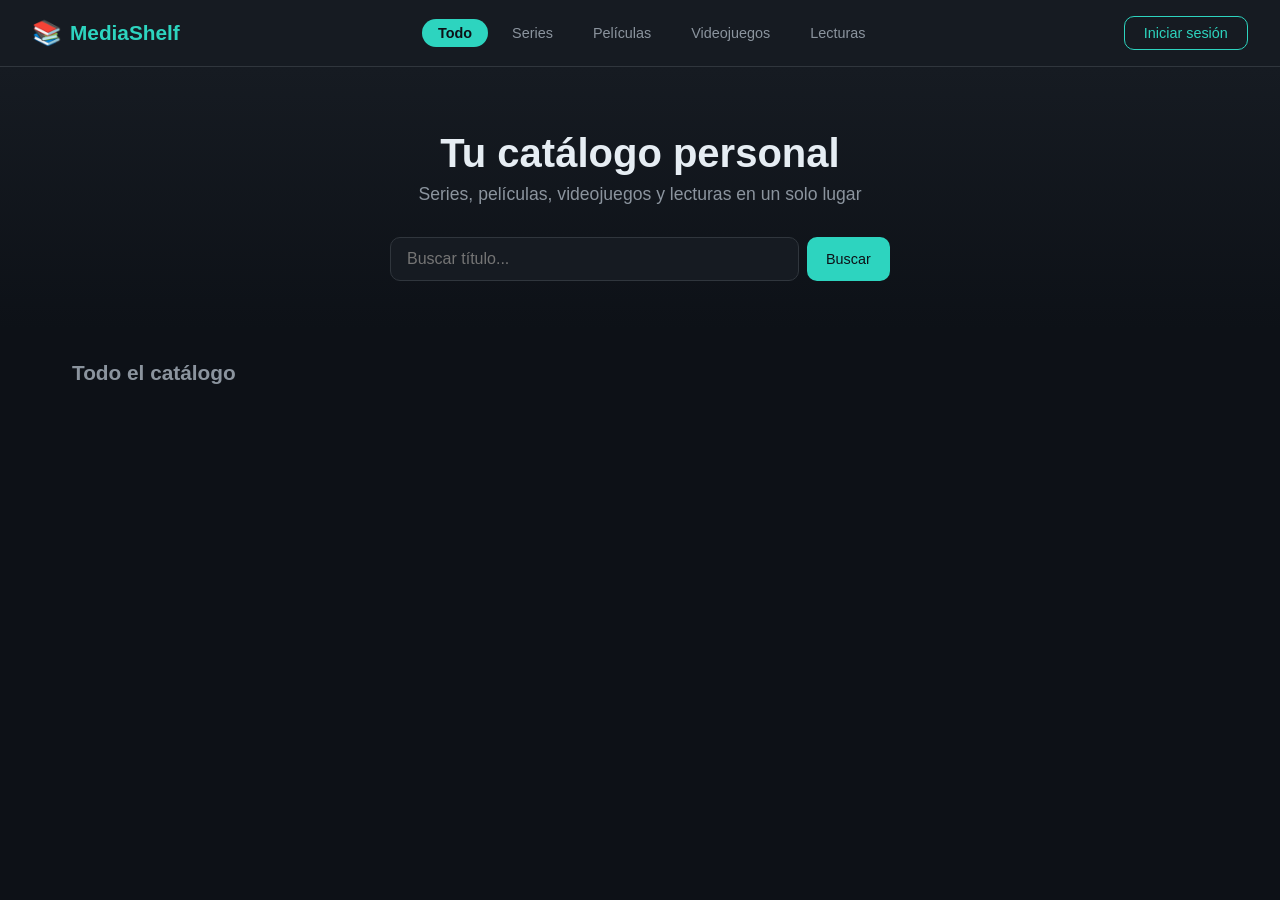
<file: frontend/index.html>
<!DOCTYPE html>
<html lang="es">
<head>
    <meta charset="UTF-8">
    <meta name="viewport" content="width=device-width, initial-scale=1.0">
    <title>MediaShelf</title>
    <link rel="stylesheet" href="css/styles.css">
</head>
<body>

    <!-- NAVBAR -->
    <nav class="navbar">
        <div class="navbar__logo">
            <span class="logo__icon">📚</span>
            <span class="logo__text">MediaShelf</span>
        </div>
        <ul class="navbar__categories">
            <li class="category__item active" data-category="">Todo</li>
            <li class="category__item" data-category="1">Series</li>
            <li class="category__item" data-category="2">Películas</li>
            <li class="category__item" data-category="3">Videojuegos</li>
            <li class="category__item" data-category="4">Lecturas</li>
        </ul>
        <div class="navbar__auth">
            <button class="btn btn--outline" id="btn-mi-lista" style="display:none">Mi Lista</button>
            <button class="btn btn--outline" id="btn-perfil" style="display:none">Mi Perfil</button>
            <button class="btn btn--outline" id="btn-login">Iniciar sesión</button>
            <button class="btn btn--primary hidden" id="btn-logout">Cerrar sesión</button>
        </div>
    </nav>

    <!-- HERO / BUSCADOR -->
    <section class="hero">
        <h1 class="hero__title">Tu catálogo personal</h1>
        <p class="hero__subtitle">Series, películas, videojuegos y lecturas en un solo lugar</p>
        <div class="hero__search">
            <input 
                type="text" 
                id="search-input" 
                class="search__input" 
                placeholder="Buscar título..."
            />
            <button class="btn btn--primary" id="btn-search">Buscar</button>
        </div>
    </section>
    <!-- RESULTADOS DE BÚSQUEDA -->
<section class="search-results hidden" id="search-results">
    <h2 class="section__title">Resultados de búsqueda</h2>
    
    <!-- FILTROS DE LECTURAS (Solo visibles si hay resultados) -->
    <!-- Nota: Le damos un ID para poder ocultarlo/mostrarlo desde JS si es necesario -->
    <div id="reading-filters" style="margin-bottom:1rem; display:flex; gap:0.5rem; flex-wrap: wrap;">
        <button class="btn btn--outline" onclick="filterResults('all')" style="font-size:0.8rem; padding:0.4rem 0.8rem;">Todos</button>
        <button class="btn btn--outline" onclick="filterResults('comic_vine')" style="font-size:0.8rem; padding:0.4rem 0.8rem; border-color:#ff6b35; color:#ff6b35;">🦇 Cómics</button>
        <button class="btn btn--outline" onclick="filterResults('jikan')" style="font-size:0.8rem; padding:0.4rem 0.8rem; border-color:#9b59b6; color:#9b59b6;">🇯 Manga</button>
        <button class="btn btn--outline" onclick="filterResults('google_books')" style="font-size:0.8rem; padding:0.4rem 0.8rem; border-color:#3498db; color:#3498db;">📚 Libros</button>
    </div>

    <div class="grid" id="search-grid"></div>
</section>

    <!-- CATÁLOGO PRINCIPAL -->
    <main class="main" id="main-section">
        <h2 class="section__title" id="catalog-title">Todo el catálogo</h2>
        <div class="grid" id="catalog-grid">
        </div>
        <p class="empty-message hidden" id="empty-message">
            No hay títulos en esta categoría todavía.
        </p>
    </main>

    <!-- MI LISTA (oculto por defecto) -->
    <section class="hidden" id="mi-lista-section">
        <div class="main">
            <div style="display:flex;align-items:center;gap:1rem;margin-bottom:1.5rem">
                <h2 class="section__title" style="margin-bottom:0">Mi Lista</h2>
                <button class="btn btn--outline" id="btn-volver" style="font-size:0.85rem">← Volver</button>
            </div>
            <div class="grid" id="mi-lista-grid"></div>
            <p class="empty-message hidden" id="mi-lista-empty">
                No tienes títulos en tu lista todavía.
            </p>
        </div>
    </section>

    <!-- PERFIL -->
    <section class="hidden" id="perfil-section">
        <div class="main">
            <div style="display:flex;align-items:center;gap:1rem;margin-bottom:1.5rem">
                <h2 class="section__title" style="margin-bottom:0">Mi Perfil</h2>
                <button class="btn btn--outline" id="btn-volver-perfil" style="font-size:0.85rem">← Volver</button>
            </div>

            <!-- STATS GENERALES -->
            <div style="display:grid;grid-template-columns:repeat(auto-fill,minmax(160px,1fr));gap:1rem;margin-bottom:2rem" id="stats-cards"></div>

            <!-- POR CATEGORÍA -->
            <div style="background:var(--color-surface);border:1px solid var(--color-border);border-radius:var(--radius);padding:1.5rem;margin-bottom:1.5rem">
                <h3 style="color:var(--color-primary);margin-bottom:1rem;font-size:1rem">Por categoría</h3>
                <div id="stats-categorias" style="display:flex;flex-direction:column;gap:0.75rem"></div>
            </div>

            <!-- POR ESTADO -->
            <div style="background:var(--color-surface);border:1px solid var(--color-border);border-radius:var(--radius);padding:1.5rem;margin-bottom:1.5rem">
                <h3 style="color:var(--color-primary);margin-bottom:1rem;font-size:1rem">Por estado</h3>
                <div id="stats-estados" style="display:flex;flex-direction:column;gap:0.75rem"></div>
            </div>

            <!-- TOP CALIFICADOS -->
            <div style="background:var(--color-surface);border:1px solid var(--color-border);border-radius:var(--radius);padding:1.5rem">
                <h3 style="color:var(--color-primary);margin-bottom:1rem;font-size:1rem">Mejor calificados por ti</h3>
                <div class="grid" id="stats-top"></div>
                <p class="empty-message hidden" id="stats-top-empty">No tienes títulos calificados aún</p>
            </div>
        </div>
    </section>

    <!-- MODAL DETALLE -->
    <div class="modal hidden" id="modal">
        <div class="modal__overlay" id="modal-overlay"></div>
        <div class="modal__content">
            <button class="modal__close" id="modal-close">✕</button>
            <div class="modal__body" id="modal-body">
            </div>
        </div>
    </div>

    <!-- MODAL LOGIN -->
    <div class="modal hidden" id="modal-login">
        <div class="modal__overlay" id="login-overlay"></div>
        <div class="modal__content modal__content--small">
            <button class="modal__close" id="login-close">✕</button>
            
            <!-- TABS -->
            <div style="display:flex;gap:0;margin-bottom:1.5rem;border-bottom:1px solid var(--color-border)">
                <button id="tab-login" style="flex:1;padding:0.75rem;background:none;border:none;color:var(--color-primary);font-weight:700;cursor:pointer;border-bottom:2px solid var(--color-primary)">
                    Iniciar sesión
                </button>
                <button id="tab-register" style="flex:1;padding:0.75rem;background:none;border:none;color:var(--color-text-muted);cursor:pointer;border-bottom:2px solid transparent">
                    Registrarse
                </button>
            </div>

            <!-- FORM LOGIN -->
            <div id="form-login">
                <div class="form__group">
                    <input type="text" id="input-username" class="form__input" placeholder="Usuario"/>
                </div>
                <div class="form__group">
                    <input type="password" id="input-password" class="form__input" placeholder="Contraseña"/>
                </div>
                <button class="btn btn--primary btn--full" id="btn-submit-login">Entrar</button>
                <p class="form__error hidden" id="login-error">Credenciales incorrectas</p>
            </div>

            <!-- FORM REGISTRO -->
            <div id="form-register" class="hidden">
                <div class="form__group">
                    <input type="text" id="reg-username" class="form__input" placeholder="Usuario"/>
                </div>
                <div class="form__group">
                    <input type="password" id="reg-password" class="form__input" placeholder="Contraseña"/>
                </div>
                <div class="form__group">
                    <input type="password" id="reg-password2" class="form__input" placeholder="Confirmar contraseña"/>
                </div>
                <button class="btn btn--primary btn--full" id="btn-submit-register">Crear cuenta</button>
                <p class="form__error hidden" id="register-error"></p>
                <p class="hidden" id="register-success" style="color:var(--color-primary);text-align:center;margin-top:0.5rem;font-size:0.9rem">
                    ✅ Cuenta creada. Ahora inicia sesión.
                </p>
            </div>
        </div>
    </div>

    <script src="js/main.js"></script>
</body>
</html>
</file>
<file: frontend/css/styles.css>
/* ===== VARIABLES ===== */
:root {
    --color-bg: #0d1117;
    --color-surface: #161b22;
    --color-border: #30363d;
    --color-primary: #2dd4bf;
    --color-primary-dark: #14b8a6;
    --color-text: #e6edf3;
    --color-text-muted: #8b949e;
    --color-danger: #f85149;
    --radius: 10px;
    --shadow: 0 4px 20px rgba(0,0,0,0.3);
}

/* ===== RESET ===== */
*, *::before, *::after {
    margin: 0;
    padding: 0;
    box-sizing: border-box;
}

body {
    font-family: 'Segoe UI', sans-serif;
    background-color: var(--color-bg);
    color: var(--color-text);
    min-height: 100vh;
}

.hidden {
    display: none !important;
}

/* ===== NAVBAR ===== */
.navbar {
    display: flex;
    align-items: center;
    justify-content: space-between;
    padding: 1rem 2rem;
    background-color: var(--color-surface);
    border-bottom: 1px solid var(--color-border);
    position: sticky;
    top: 0;
    z-index: 100;
}

.navbar__logo {
    display: flex;
    align-items: center;
    gap: 0.5rem;
}

.logo__icon {
    font-size: 1.5rem;
}

.logo__text {
    font-size: 1.3rem;
    font-weight: 700;
    color: var(--color-primary);
}

.navbar__categories {
    display: flex;
    list-style: none;
    gap: 0.5rem;
}

.category__item {
    padding: 0.4rem 1rem;
    border-radius: 20px;
    cursor: pointer;
    font-size: 0.9rem;
    color: var(--color-text-muted);
    transition: all 0.2s;
}

.category__item:hover {
    color: var(--color-text);
    background-color: var(--color-border);
}

.category__item.active {
    background-color: var(--color-primary);
    color: #0d1117;
    font-weight: 600;
}

.navbar__auth {
    display: flex;
    gap: 0.5rem;
}

/* ===== BOTONES ===== */
.btn {
    padding: 0.5rem 1.2rem;
    border: none;
    border-radius: var(--radius);
    cursor: pointer;
    font-size: 0.9rem;
    font-weight: 500;
    transition: all 0.2s;
}

.btn--primary {
    background-color: var(--color-primary);
    color: #0d1117;
}

.btn--primary:hover {
    background-color: var(--color-primary-dark);
}

.btn--outline {
    background-color: transparent;
    border: 1px solid var(--color-primary);
    color: var(--color-primary);
}

.btn--outline:hover {
    background-color: var(--color-primary);
    color: #0d1117;
}

.btn--full {
    width: 100%;
    padding: 0.75rem;
    margin-top: 0.5rem;
}

/* ===== HERO ===== */
.hero {
    text-align: center;
    padding: 4rem 2rem 3rem;
    background: linear-gradient(180deg, var(--color-surface) 0%, var(--color-bg) 100%);
}

.hero__title {
    font-size: 2.5rem;
    font-weight: 700;
    margin-bottom: 0.5rem;
}

.hero__title span {
    color: var(--color-primary);
}

.hero__subtitle {
    color: var(--color-text-muted);
    margin-bottom: 2rem;
    font-size: 1.1rem;
}

.hero__search {
    display: flex;
    gap: 0.5rem;
    max-width: 500px;
    margin: 0 auto;
}

.search__input {
    flex: 1;
    padding: 0.75rem 1rem;
    border-radius: var(--radius);
    border: 1px solid var(--color-border);
    background-color: var(--color-surface);
    color: var(--color-text);
    font-size: 1rem;
    outline: none;
    transition: border 0.2s;
}

.search__input:focus {
    border-color: var(--color-primary);
}

/* ===== GRID ===== */
.main {
    padding: 2rem;
    max-width: 1200px;
    margin: 0 auto;
}

.section__title {
    font-size: 1.3rem;
    font-weight: 600;
    margin-bottom: 1.5rem;
    color: var(--color-text-muted);
}

.search-results {
    padding: 1rem 2rem;
    max-width: 1200px;
    margin: 0 auto;
}

.grid {
    display: grid;
    grid-template-columns: repeat(auto-fill, minmax(180px, 1fr));
    gap: 1.5rem;
}

/* ===== CARD ===== */
.card {
    background-color: var(--color-surface);
    border: 1px solid var(--color-border);
    border-radius: var(--radius);
    overflow: hidden;
    cursor: pointer;
    transition: transform 0.2s, box-shadow 0.2s;
}

.card:hover {
    transform: translateY(-4px);
    box-shadow: var(--shadow);
    border-color: var(--color-primary);
}

.card__cover {
    width: 100%;
    aspect-ratio: 2/3;
    object-fit: cover;
    background-color: var(--color-border);
}

.card__cover--placeholder {
    width: 100%;
    aspect-ratio: 2/3;
    background-color: var(--color-border);
    display: flex;
    align-items: center;
    justify-content: center;
    font-size: 3rem;
}

.card__info {
    padding: 0.75rem;
}

.card__title {
    font-size: 0.9rem;
    font-weight: 600;
    margin-bottom: 0.3rem;
    white-space: nowrap;
    overflow: hidden;
    text-overflow: ellipsis;
}

.card__year {
    font-size: 0.8rem;
    color: var(--color-text-muted);
    margin-bottom: 0.4rem;
}

.card__rating {
    font-size: 0.85rem;
    color: var(--color-primary);
    font-weight: 600;
}

.card__status {
    font-size: 0.75rem;
    color: var(--color-text-muted);
    margin-top: 0.2rem;
}

/* ===== MODAL ===== */
.modal {
    position: fixed;
    inset: 0;
    z-index: 200;
    display: flex;
    align-items: center;
    justify-content: center;
}

.modal__overlay {
    position: absolute;
    inset: 0;
    background-color: rgba(0,0,0,0.7);
}

.modal__content {
    position: relative;
    z-index: 201;
    background-color: var(--color-surface);
    border: 1px solid var(--color-border);
    border-radius: var(--radius);
    padding: 2rem;
    width: 90%;
    max-width: 500px;
    max-height: 90vh;
    overflow-y: auto;
}

.modal__content--small {
    max-width: 360px;
}

.modal__close {
    position: absolute;
    top: 1rem;
    right: 1rem;
    background: none;
    border: none;
    color: var(--color-text-muted);
    font-size: 1.2rem;
    cursor: pointer;
}

.modal__title {
    font-size: 1.3rem;
    font-weight: 700;
    margin-bottom: 1.5rem;
    color: var(--color-primary);
}

/* ===== FORM ===== */
.form__group {
    margin-bottom: 1rem;
}

.form__input {
    width: 100%;
    padding: 0.75rem;
    border-radius: var(--radius);
    border: 1px solid var(--color-border);
    background-color: var(--color-bg);
    color: var(--color-text);
    font-size: 0.95rem;
    outline: none;
}

.form__input:focus {
    border-color: var(--color-primary);
}

.form__error {
    color: var(--color-danger);
    font-size: 0.85rem;
    margin-top: 0.5rem;
    text-align: center;
}

/* ===== EMPTY MESSAGE ===== */
.empty-message {
    text-align: center;
    color: var(--color-text-muted);
    padding: 3rem;
    font-size: 1rem;
}

/* ===== RESPONSIVE ===== */
@media (max-width: 768px) {
    .navbar {
        flex-direction: column;
        gap: 1rem;
        padding: 1rem;
    }

    .navbar__categories {
        flex-wrap: wrap;
        justify-content: center;
    }

    .hero__title {
        font-size: 1.8rem;
    }

    .grid {
        grid-template-columns: repeat(auto-fill, minmax(140px, 1fr));
        gap: 1rem;
    }

    .main {
        padding: 1rem;
    }
}
</file>
